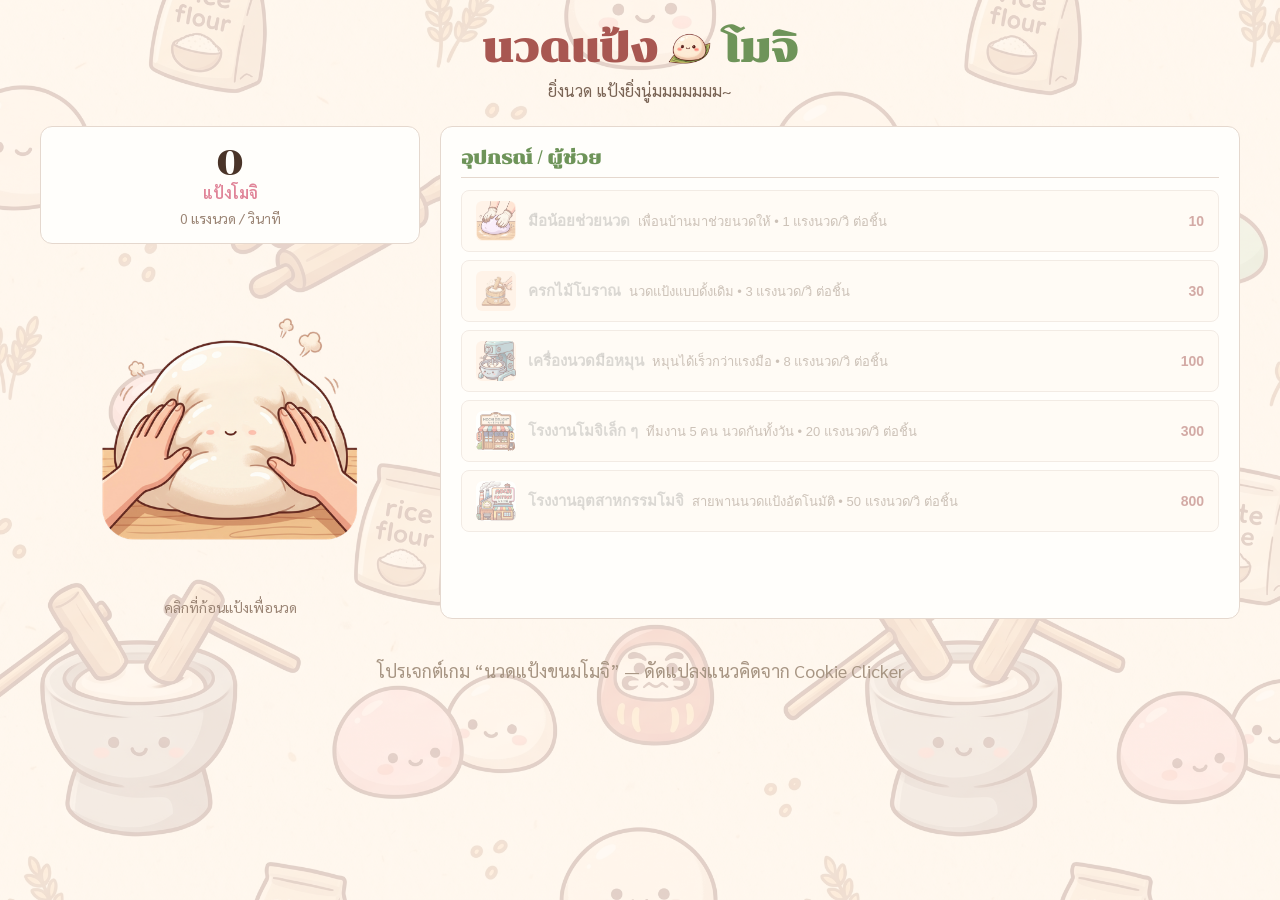
<file: cookie clicker/index.html>
<!DOCTYPE html>
<html lang="th">
<head>
<meta charset="UTF-8">
<meta name="viewport" content="width=device-width, initial-scale=1.0">
<title>นวดแป้งโมจิ | Mochi Kneader</title>
<link rel="preconnect" href="https://fonts.googleapis.com">
<link href="https://fonts.googleapis.com/css2?family=Chonburi&family=Sarabun:wght@400;500;600;700&display=swap" rel="stylesheet">
<link rel="stylesheet" href="style.css">
</head>
<body>

  <div class="steam-bg" aria-hidden="true"></div>

  <header class="topbar">
  <h1 class="logo">
    นวดแป้ง 
    <img src="./logo.png" alt="โลโก้โมจิ" class="logo-img"> 
    <span>โมจิ</span>
  </h1>
  <p class="tagline">ยิ่งนวด แป้งยิ่งนู่มมมมมมม~</p>
  </header>

  <main class="game">

    <!-- ซ้าย: พื้นที่นวดแป้งหลัก -->
    <section class="clicker-zone">
      <div class="counter-card">
        <div class="flour-count" id="flourCount">0</div>
        <div class="flour-label">แป้งโมจิ</div>
        <div class="cps" id="cpsDisplay">0 แรงนวด / วินาที</div>
      </div>

      <button class="mochi-button" id="mochiBtn" aria-label="นวดแป้งโมจิ">
        <div class="mochi-dough" id="mochiDough">
          <img src="./knead.png" alt="นวดแป้งโมจิ" class="mochi-img">
        </div>
      </button>
      <p class="hint">คลิกที่ก้อนแป้งเพื่อนวด</p>

      <div id="popupLayer" class="popup-layer" aria-hidden="true"></div>
    </section>

    <!-- ขวา: ร้านค้า -->
    <section class="shop" aria-label="ร้านอุปกรณ์นวดแป้ง">
      <h2 class="shop-title">อุปกรณ์ / ผู้ช่วย</h2>
      <div class="shop-list" id="buildingList"></div>
    </section>

  </main>

  <footer class="footer">
    <p>โปรเจกต์เกม “นวดแป้งขนมโมจิ” — ดัดแปลงแนวคิดจาก Cookie Clicker</p>
  </footer>

  <script src="script.js"></script>
</body>
</html>
</file>
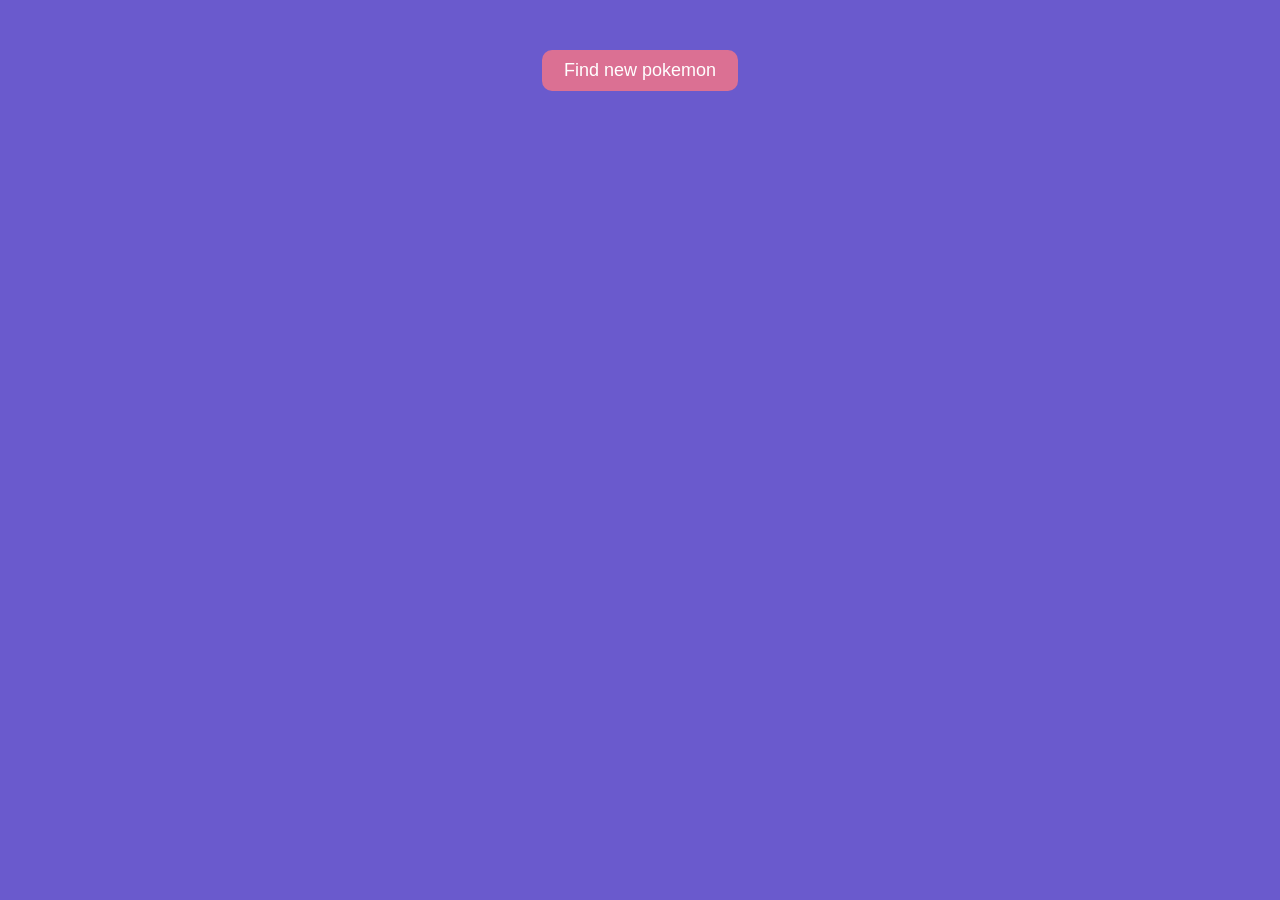
<file: pokemon/index.html>
<!DOCTYPE html>
<html lang="en">
<head>
    <meta charset="UTF-8">
    <meta name="viewport" content="width=device-width, initial-scale=1.0">
    <link rel="stylesheet" href="./style.css">
    <title>Pokemon</title>
</head>
<body>
    <div id="progress">
    </div>

    <button id="pokemon-btn">Find new pokemon</button>

    <script src="./script.js">
    </script>
    
</body>
</html>
</file>
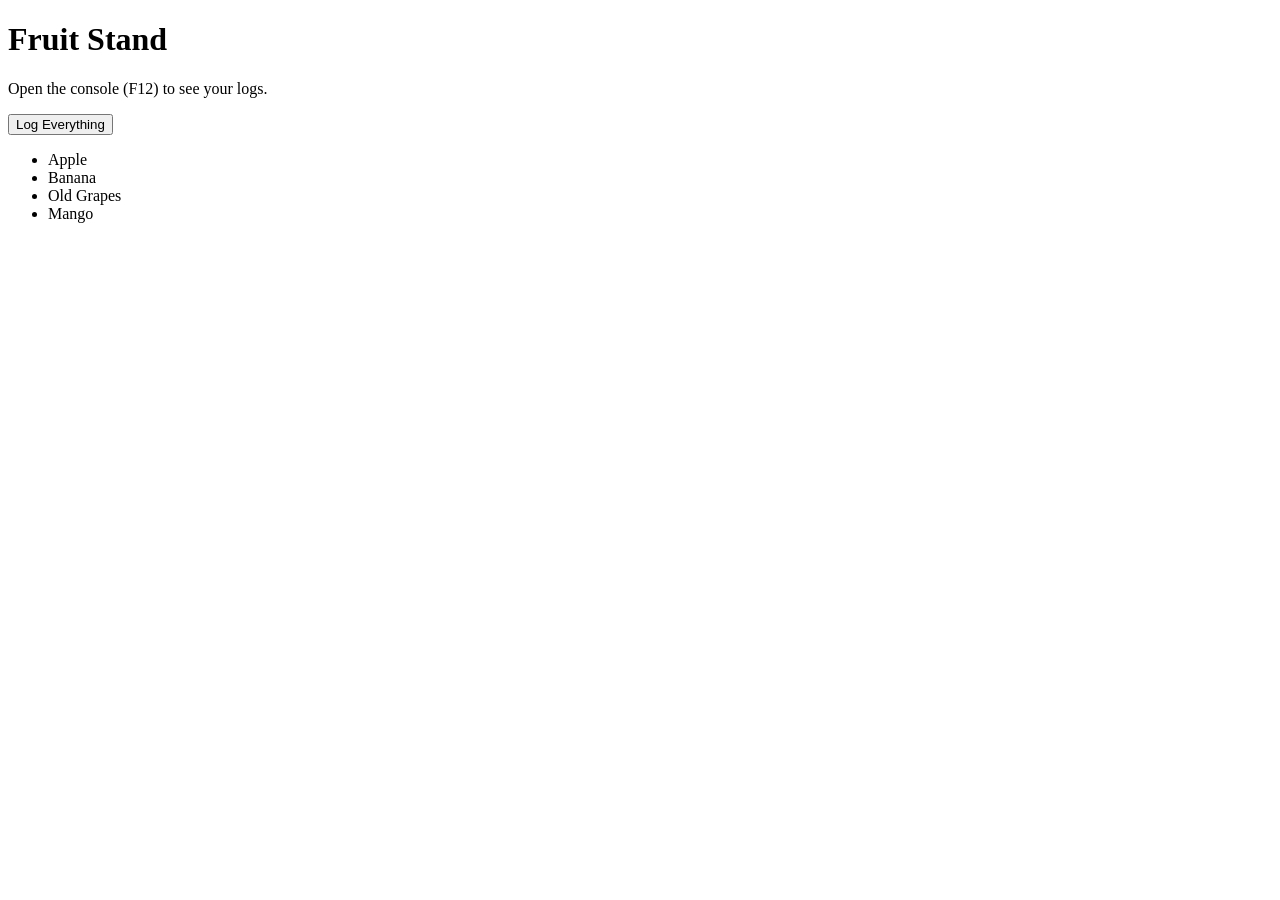
<file: jsd13-dom-ex/01-selectors/index.html>
<!DOCTYPE html>
<html lang="en">
<head>
  <meta charset="UTF-8">
  <title>DOM Selectors Warm-up</title>
</head>
<body>
  <h1 id="title">Fruit Stand</h1>
  <p class="intro">Open the console (F12) to see your logs.</p>

  <button id="log-btn">Log Everything</button>

  <ul id="fruit-list">
    <li class="fruit">Apple</li>
    <li class="fruit">Banana</li>
    <li class="fruit" data-fresh="false">Old Grapes</li>
    <li class="fruit">Mango</li>
  </ul>

  <script src="script.js"></script>
</body>
</html>
</file>
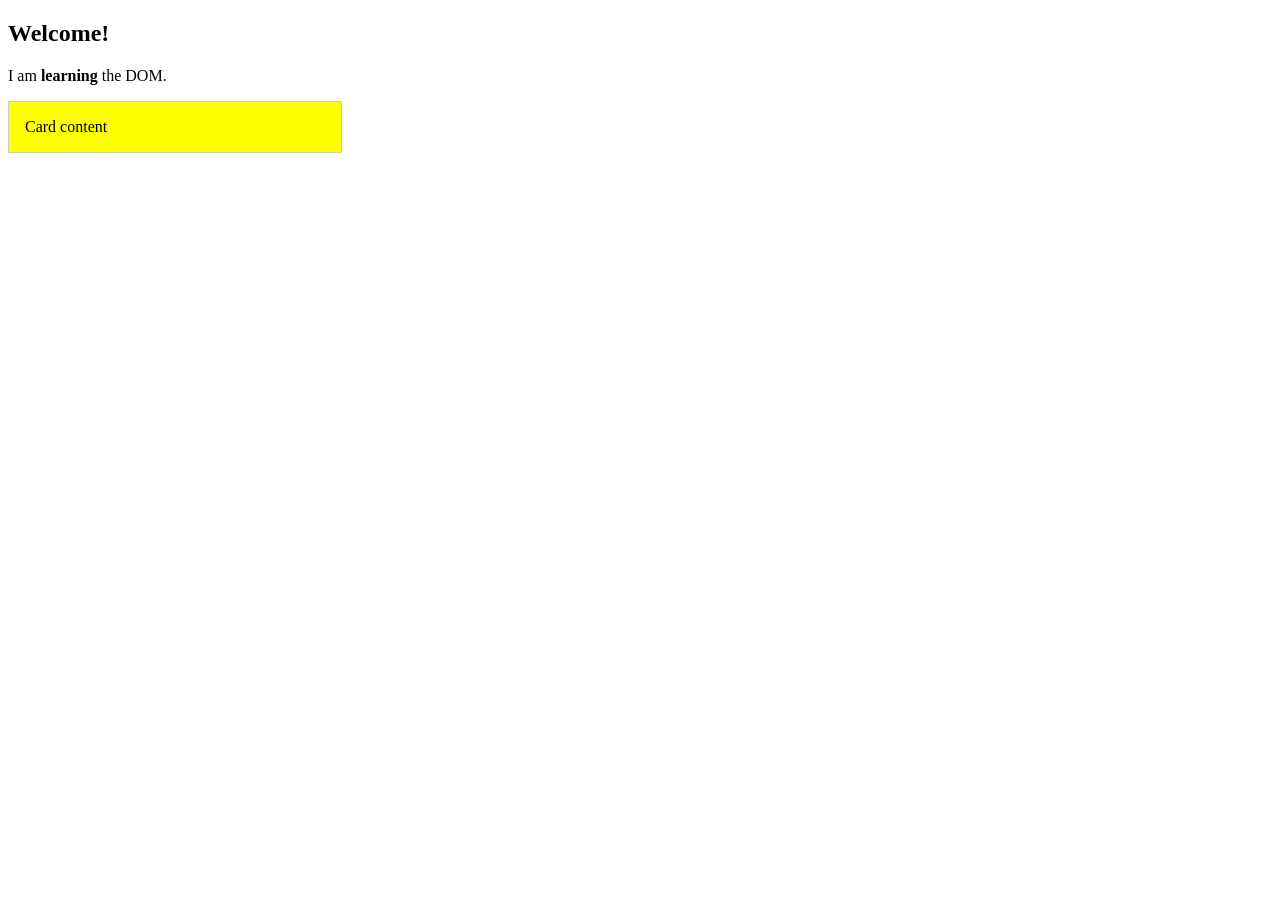
<file: jsd13-dom-ex/02-content-and-classes/index.html>
<!DOCTYPE html>
<html lang="en">
<head>
  <meta charset="UTF-8">
  <title>Content, Attributes & Classes</title>
  <style>
    .card { border: 1px solid #ccc; padding: 1rem; max-width: 300px; }
    .highlight { background: yellow; }
  </style>
</head>
<body>
  <h2 id="heading">Old Heading</h2>
  <p id="bio">I am learning the DOM.</p>

  <div id="card" class="card" data-visits="0">Card content</div>

  <script src="script.js"></script>
</body>
</html>
</file>
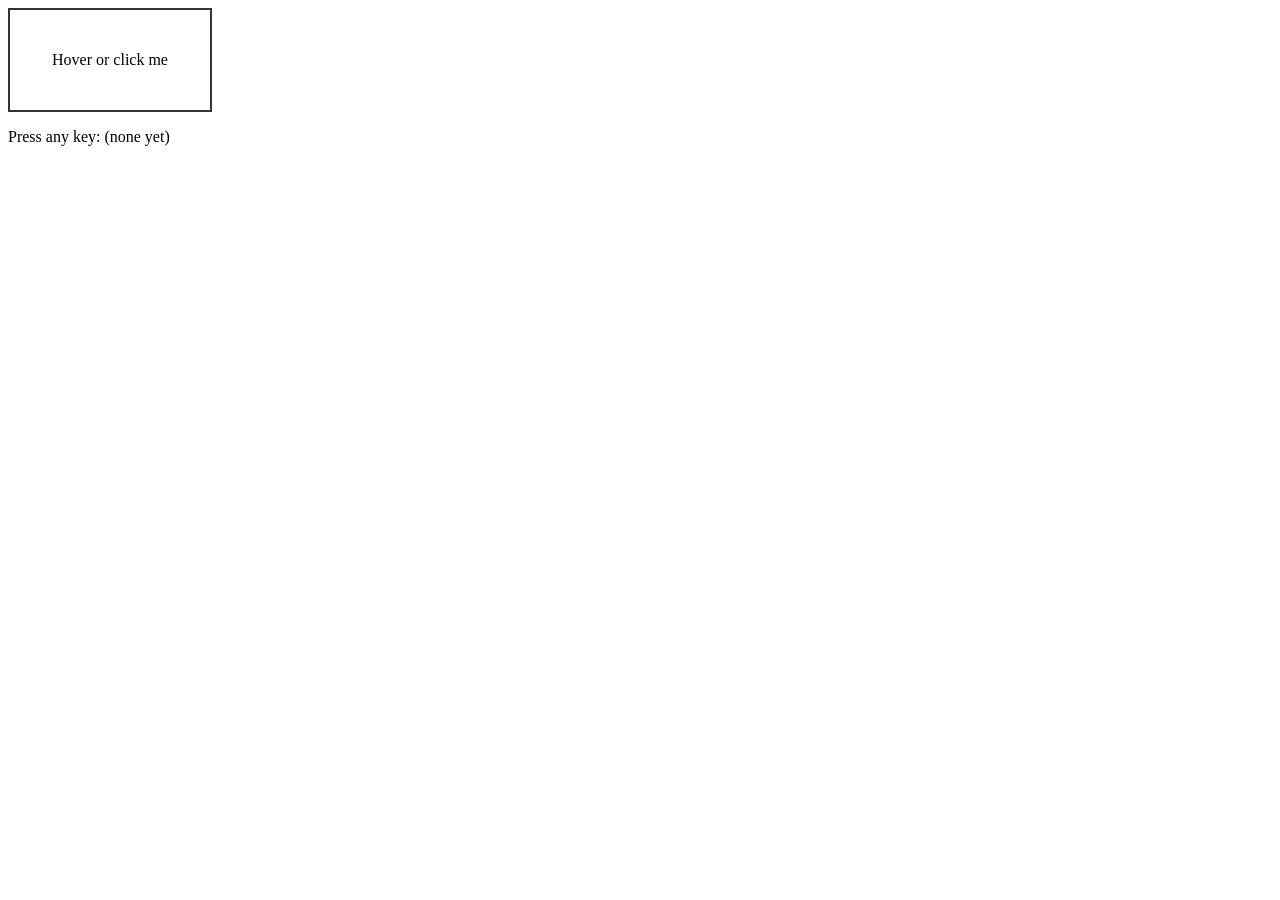
<file: jsd13-dom-ex/03-events-basics/index.html>
<!DOCTYPE html>
<html lang="en">
<head>
  <meta charset="UTF-8">
  <title>Events Basics</title>
  <style>
    .box {
      width: 200px;
      height: 100px;
      display: flex;
      align-items: center;
      justify-content: center;
      border: 2px solid #333;
      cursor: pointer;
    }
    .box.hover { background: #cde; }
  </style>
</head>
<body>
  <div id="box" class="box">Hover or click me</div>
  <p id="log"></p>
  <p>Press any key: <span id="key-display">(none yet)</span></p>

  <script src="script.js"></script>
</body>
</html>
</file>
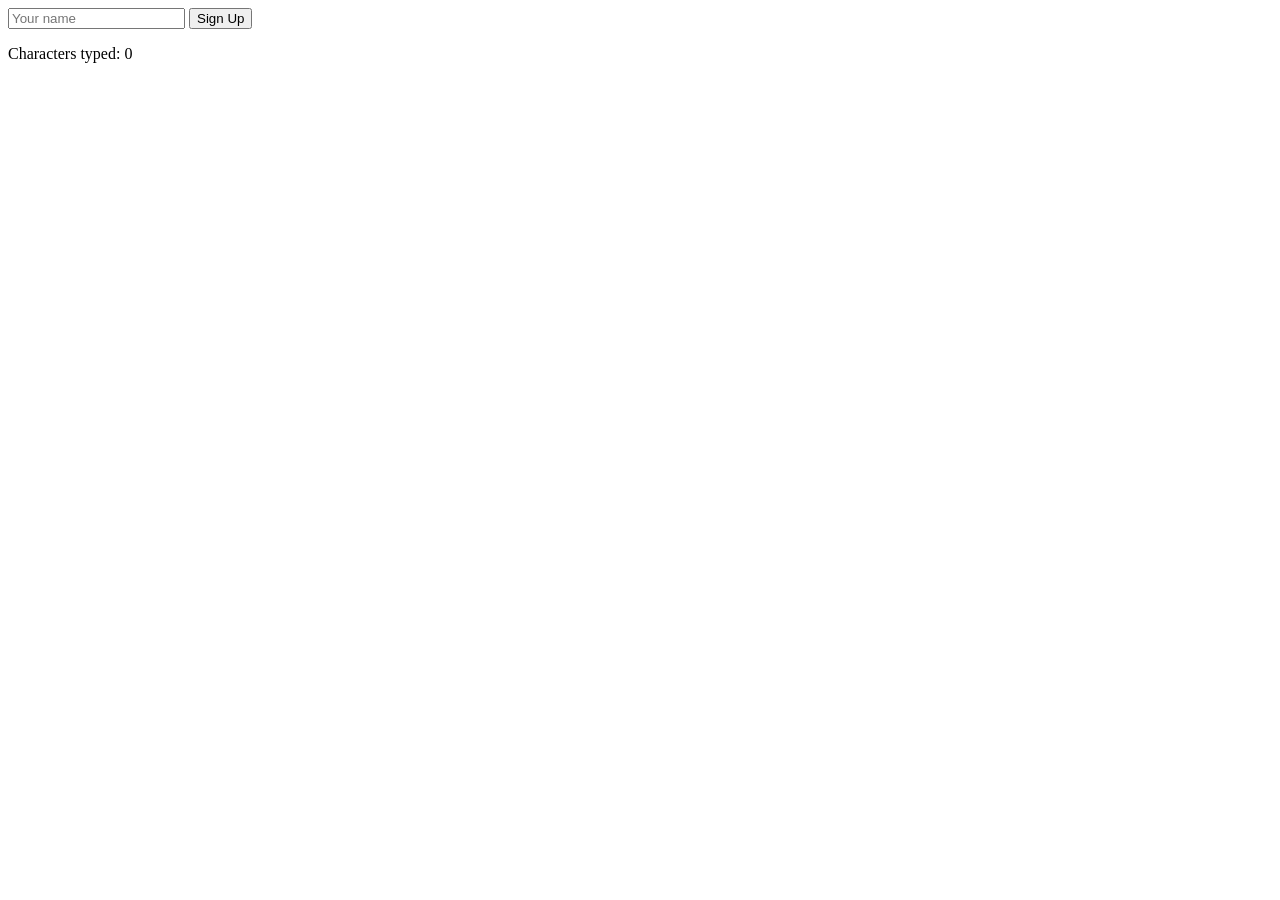
<file: jsd13-dom-ex/04-form-events/index.html>
<!DOCTYPE html>
<html lang="en">
<head>
  <meta charset="UTF-8">
  <title>Form Events</title>
</head>
<body>
  <form id="signup-form">
    <input type="text" id="name-input" placeholder="Your name" autocomplete="off">
    <button type="submit">Sign Up</button>
  </form>

  <p>Characters typed: <span id="char-count">0</span></p>
  <p id="feedback"></p>

  <script src="script.js"></script>
</body>
</html>
</file>
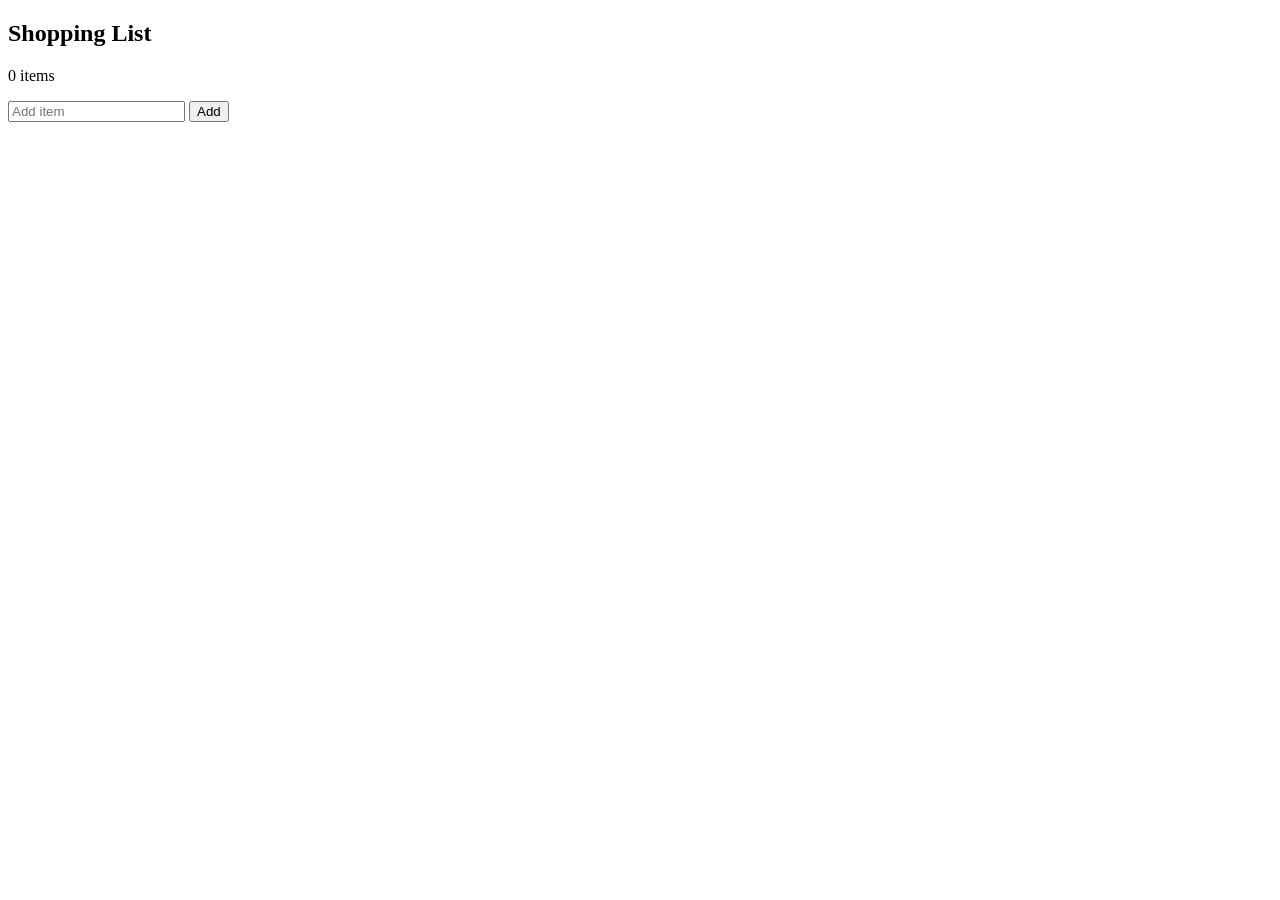
<file: jsd13-dom-ex/05-create-and-remove/index.html>
<!DOCTYPE html>
<html lang="en">
<head>
  <meta charset="UTF-8">
  <title>Creating & Removing Elements</title>
</head>
<body>
  <h2>Shopping List</h2>
  <p><span id="item-count">0</span> items</p>

  <input type="text" id="item-input" placeholder="Add item" autocomplete="off">
  <button id="add-item-btn">Add</button>

  <ul id="items"></ul>

  <script src="script.js"></script>
</body>
</html>
</file>
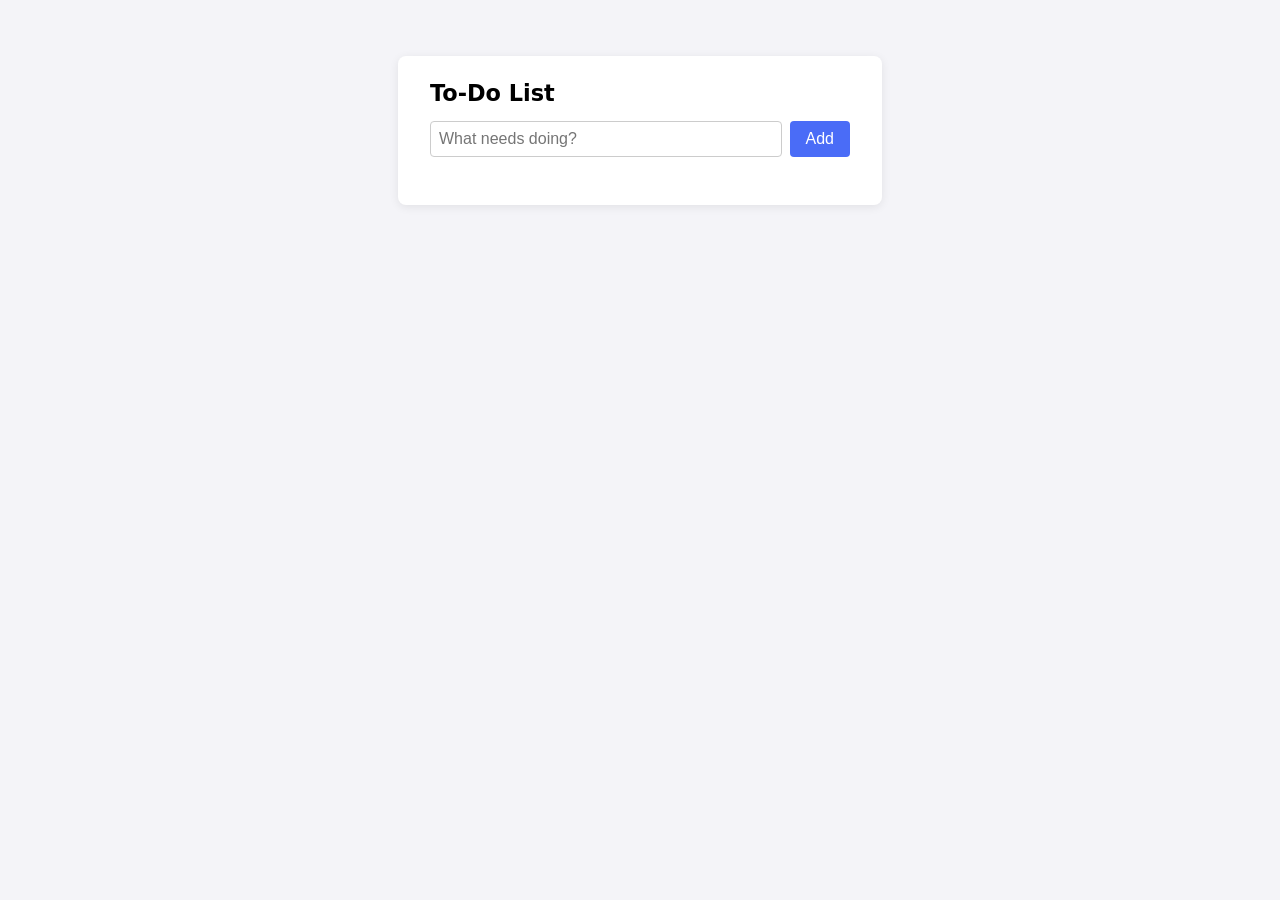
<file: jsd13-dom-ex/06-todo-list/index.html>
<!DOCTYPE html>
<html lang="en">
<head>
  <meta charset="UTF-8">
  <title>To-Do List — DOM Exercise</title>
  <link rel="stylesheet" href="style.css">
</head>
<body>
  <main class="app">
    <h1>To-Do List</h1>
    <form id="todo-form">
      <input type="text" id="todo-input" placeholder="What needs doing?" autocomplete="off">
      <button type="submit" id="add-btn">Add</button>
    </form>
    <ul id="todo-list"></ul>
  </main>

  <script src="script.js"></script>
</body>
</html>
</file>
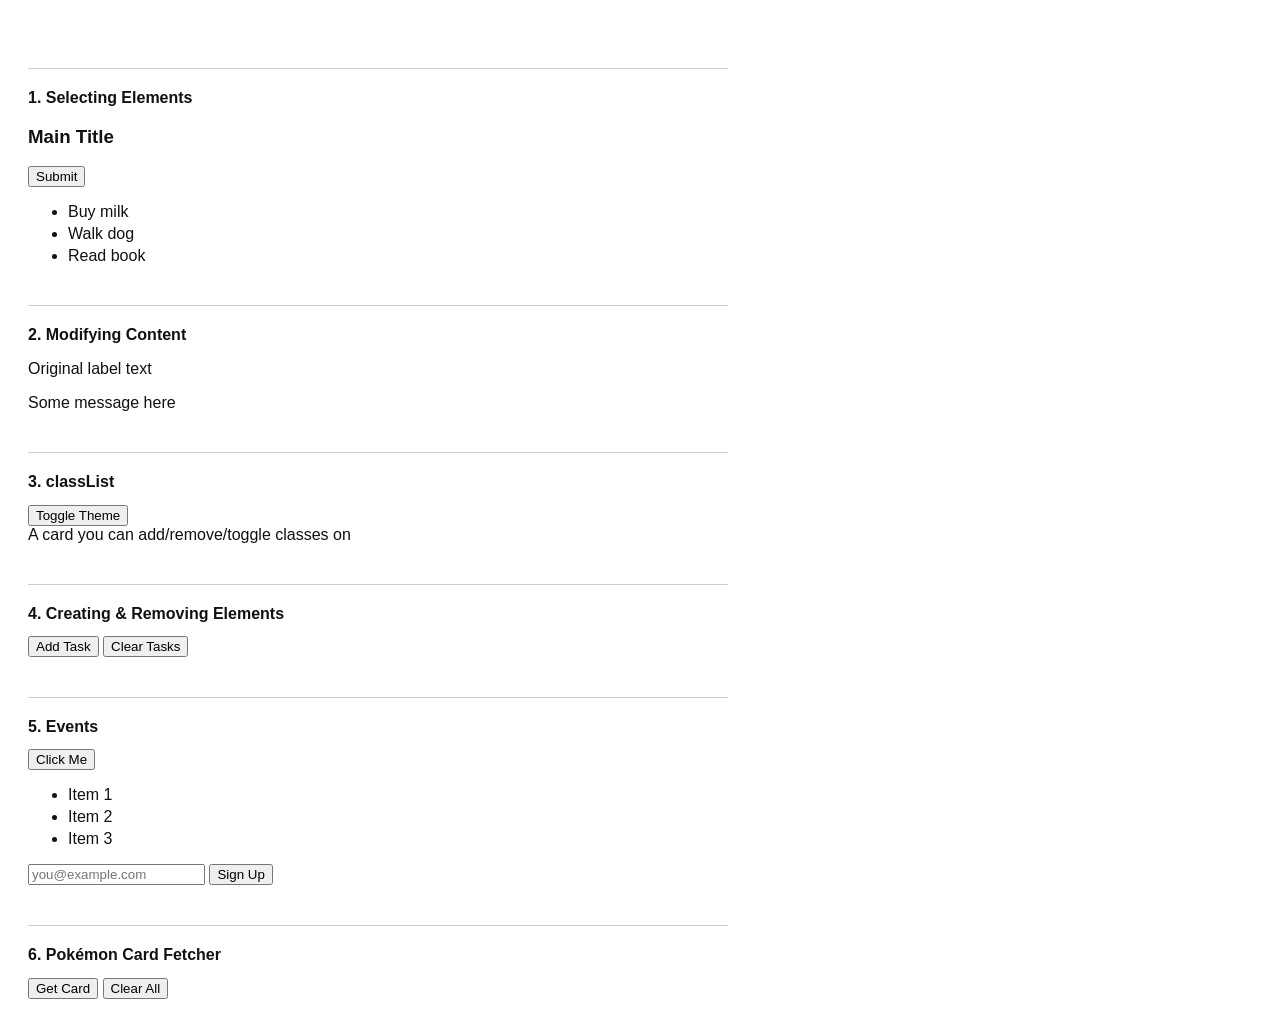
<file: dom-jsd13/dom-playground.html>
<!doctype html>
<html lang="en">
  <head>
    <meta charset="UTF-8" />
    <title>DOM Playground</title>
    <style>
      body {
        font-family: sans-serif;
        padding: 20px;
        max-width: 700px;
        background: #fff;
        color: #111;
      }
      h1 {
        font-size: 22px;
      }
      h2 {
        font-size: 16px;
        margin-top: 40px;
        border-top: 1px solid #ccc;
        padding-top: 20px;
      }
      li {
        margin: 4px 0;
      }

      .hidden {
        display: none;
      }
      .active {
        outline: 2px solid red;
      }
      .task-item {
        list-style: none;
        padding: 4px 8px;
        background: #eee;
      }
      .done {
        text-decoration: line-through;
        opacity: 0.6;
      }

      .error {
        color: red;
        font-size: 13px;
      }

      body.dark-mode {
        background: #1a1a1a;
        color: #fff;
      }
    </style>
  </head>
  <body>
    <!-- 1. Selecting Elements: getElementById / querySelector / querySelectorAll -->
    <h2>1. Selecting Elements</h2>
    <h3 id="main-title">Main Title</h3>
    <button class="submit-btn">Submit</button>
    <ul>
      <li class="task">Buy milk</li>
      <li class="task">Walk dog</li>
      <li class="task">Read book</li>
    </ul>

    <!-- 2. Modifying Content: innerText / textContent / innerHTML -->
    <h2>2. Modifying Content</h2>
    <p class="label">Original label text</p>
    <p id="msg">Some message here</p>
    <div id="card"></div>

    <!-- 3. classList / Dark Mode toggle -->
    <h2>3. classList</h2>
    <button id="themeBtn">Toggle Theme</button>
    <div class="card">A card you can add/remove/toggle classes on</div>

    <!-- 4. createElement / append / remove -->
    <h2>4. Creating &amp; Removing Elements</h2>
    <button id="addTaskBtn">Add Task</button>
    <button id="resetTasksBtn">Clear Tasks</button>
    <ul id="tasks"></ul>

    <!-- 5. Events: click, delegation, preventDefault -->
    <h2>5. Events</h2>
    <button id="click-me">Click Me</button>

    <ul id="list">
      <li>Item 1</li>
      <li>Item 2</li>
      <li>Item 3</li>
    </ul>

    <form id="signupForm">
      <input id="email" type="email" placeholder="you@example.com" required />
      <span class="error"></span>
      <button type="submit">Sign Up</button>
    </form>

    <!-- 6. Final project: Pokémon Card Fetcher -->
    <h2>6. Pok&eacute;mon Card Fetcher</h2>
    <button id="fetchBtn">Get Card</button>
    <button id="resetBtn">Clear All</button>
    <div id="gallery"></div>

    <script src="script.js"></script>
  </body>
</html>
</file>
<file: cookie clicker/style.css>
* { box-sizing: border-box; }

body {
  margin: 0;
  min-height: 100vh;
  background-color: #FFF8F0;
  color: #4A3428;
  font-family: 'Sarabun', sans-serif;
  position: relative;
}

/* รูปพื้นหลัง */
body::before {
  content: "";
  position: fixed;
  inset: 0;
  background: url('./background.png') center/cover no-repeat;
  opacity: 0.2; 
  z-index: -1;
}

p {
  font-size: 18px;
  line-height: 1.6;
  margin: 8px 0;
}

/* Header Zone */
.topbar {
  text-align: center;
  padding: 24px 16px 12px;
}

.logo {
  font-family: 'Chonburi', cursive;
  font-size: 40px;
  margin: 0;
  color: #A85751;
  display: flex;
  align-items: center;
  justify-content: center;
  gap: 10px; /* ระยะห่างระหว่างตัวอักษรกับโลโก้ */
}

.logo span { 
  color: #6E9459; 
}

.logo-img {
  height: 32px; 
  width: auto;
  object-fit: contain;
}

.tagline {
  margin: 6px 0 0;
  font-size: 16px;
  color: #7A6455;
}

/* Layout หลัก */
.game {
  display: grid;
  grid-template-columns: 380px 1fr;
  gap: 20px;
  width: 95%;
  max-width: 1200px;
  margin: 10px auto;
}

@media (max-width: 850px) {
  .game { 
    grid-template-columns: 1fr; 
  }
}

/* ---------- Clicker Zone ---------- */

.clicker-zone {
  display: flex;
  flex-direction: column;
  align-items: center;
  gap: 16px;
  position: relative;
}

/* กรอบนับคะแนน */
.counter-card {
  background: #FFFEFB;
  border: 1px solid #E5D8CE;
  border-radius: 12px;
  padding: 16px 24px;
  text-align: center;
  width: 100%;
}

.flour-count {
  font-family: 'Chonburi', cursive;
  font-size: 36px;
  line-height: 1.1;
}

.flour-label {
  font-size: 16px;
  color: #E08498;
  font-weight: 600;
}

.cps {
  margin-top: 6px;
  font-size: 14px;
  color: #9A8474;
}

.mochi-button {
  background: none;
  border: none;
  cursor: pointer;
  padding: 10px;
  -webkit-tap-highlight-color: transparent;
}

/* รูปโมจิ + กดแล้วย่อ/เล่น Animation ยุบตัว */
.mochi-dough {
  width: 360px;
  height: 300px;
  display: flex;
  align-items: center;
  justify-content: center;
  transition: transform 0.08s ease;
}

.mochi-img {
  width: 100%;
  height: 100%;
  object-fit: contain;
  user-select: none;
  -webkit-user-drag: none;
}

/* ตอบสนองตอนกดปุ่ม mouse/finger down */
.mochi-button:active .mochi-dough {
  transform: scale(0.88, 0.94);
}

/* คลาสสำหรับเล่นอนิเมชันตอนนวด */
.mochi-dough.squish {
  animation: squish 0.18s ease;
}

/* Animation ยุบตัวของโมจิ */
@keyframes squish {
  0%   { transform: scale(1); }
  40%  { transform: scale(1.08, 0.9); }
  100% { transform: scale(1); }
}

.hint {
  font-size: 14px;
  color: #9A8474;
  margin: 0;
}

/* เลเยอร์และ Animation ตัวเลขลอย (+N) */
.popup-layer {
  position: absolute;
  inset: 0;
  pointer-events: none;
}

.pop {
  position: absolute;
  font-weight: 700;
  color: #A85751;
  font-family: 'Chonburi', cursive;
  font-size: 18px;
  animation: floatUp 0.9s ease-out forwards;
}

/* Animation ตัวเลขลอยขึ้นและจางหายไป */
@keyframes floatUp {
  0%   { opacity: 1; transform: translate(-50%, 0); }
  100% { opacity: 0; transform: translate(-50%, -60px); }
}

/* ---------- Shop ---------- */

.shop {
  background: #FFFEFB;
  border: 1px solid #E5D8CE;
  border-radius: 12px;
  padding: 20px;
  max-height: 600px;
  overflow-y: auto;
}

.shop-title {
  font-family: 'Chonburi', cursive;
  font-size: 18px;
  color: #6E9459;
  margin: 0 0 12px;
  border-bottom: 1px solid #E5D8CE;
  padding-bottom: 8px;
}

.shop-list {
  display: flex;
  flex-direction: column;
  gap: 8px;
}

.shop-item {
  display: flex;
  align-items: center;
  gap: 12px;
  background: #FFF8F0;
  border: 1px solid #E5D8CE;
  border-radius: 8px;
  padding: 10px 14px;
  cursor: pointer;
  text-align: left;
}

.shop-item:hover:not(:disabled) {
  border-color: #F4A6B7;
  background: #FFF3EB;
}

.shop-item:disabled {
  opacity: 0.5;
  cursor: not-allowed;
}

.shop-item .icon {
  width: 40px;
  height: 40px;
  flex: 0 0 40px;
  border-radius: 6px;
  overflow: hidden;
  background: #FFE8D6;
}

.shop-item .icon img {
  width: 100%;
  height: 100%;
  object-fit: cover;
  display: block;
}

.shop-item .info {
  flex: 1;
}

.shop-item .name {
  font-weight: 700;
  font-size: 15px;
}

.shop-item .desc {
  font-size: 13px;
  color: #9A8474;
}

.shop-item .cost {
  font-size: 14px;
  font-weight: 700;
  color: #A85751;
  white-space: nowrap;
}

.shop-item .owned {
  font-size: 12px;
  color: #6E9459;
  margin-left: 4px;
}

.footer {
  text-align: center;
  font-size: 12px;
  color: #A89684;
  padding: 20px 16px;
}
</file>
<file: pokemon/style.css>
body {
    display: flex;
    flex-direction: column;
    align-items: center;
    justify-content: center;
    background-color: slateblue;
    margin: 0;
}
#pokemon-btn {
    background-color: palevioletred;
    color:white;
    border: none;
    padding: 10px 22px;
    border-radius: 10px;
    font-size: 18px;
    cursor: pointer;
    margin: 20px;
}
#pokemon-btn:hover {
    transform: scale(1.2);
}
#progress {
    display:flex;
    justify-content: center;
    align-items: center;
    margin-top: 30px;
}
.pokemon-card {
    background-color: white;
    width: 180px;
    padding: 22px;
    border-radius: 20px;
    text-align: center;
}
.pokemon-card img {
    width: 120px;
    height: 120px;
    object-fit: contain;
}
.pokemon-card p {
    font-size: 22px;
    color: darkslateblue;
}
</file>
<file: jsd13-dom-ex/06-todo-list/style.css>
body {
  font-family: system-ui, sans-serif;
  background: #f4f4f8;
  display: flex;
  justify-content: center;
  padding: 3rem 1rem;
}

.app {
  background: #fff;
  border-radius: 8px;
  box-shadow: 0 2px 10px rgba(0, 0, 0, 0.08);
  padding: 1.5rem 2rem 2rem;
  width: 100%;
  max-width: 420px;
}

h1 {
  margin-top: 0;
  font-size: 1.4rem;
}

#todo-form {
  display: flex;
  gap: 0.5rem;
  margin-bottom: 1rem;
}

#todo-input {
  flex: 1;
  padding: 0.5rem;
  font-size: 1rem;
  border: 1px solid #ccc;
  border-radius: 4px;
}

#add-btn {
  padding: 0.5rem 1rem;
  font-size: 1rem;
  border: none;
  border-radius: 4px;
  background: #4a6cf7;
  color: #fff;
  cursor: pointer;
}

#add-btn:hover {
  background: #3a56d4;
}

#todo-list {
  list-style: none;
  padding: 0;
  margin: 0;
}

#todo-list li {
  display: flex;
  align-items: center;
  justify-content: space-between;
  padding: 0.5rem 0;
  border-bottom: 1px solid #eee;
}

#todo-list li .todo-text {
  cursor: pointer;
  flex: 1;
}

#todo-list li.completed .todo-text {
  text-decoration: line-through;
  color: #999;
}

.delete-btn {
  background: none;
  border: none;
  color: #d33;
  font-size: 1.1rem;
  cursor: pointer;
  line-height: 1;
  padding: 0 0.25rem;
}
</file>
